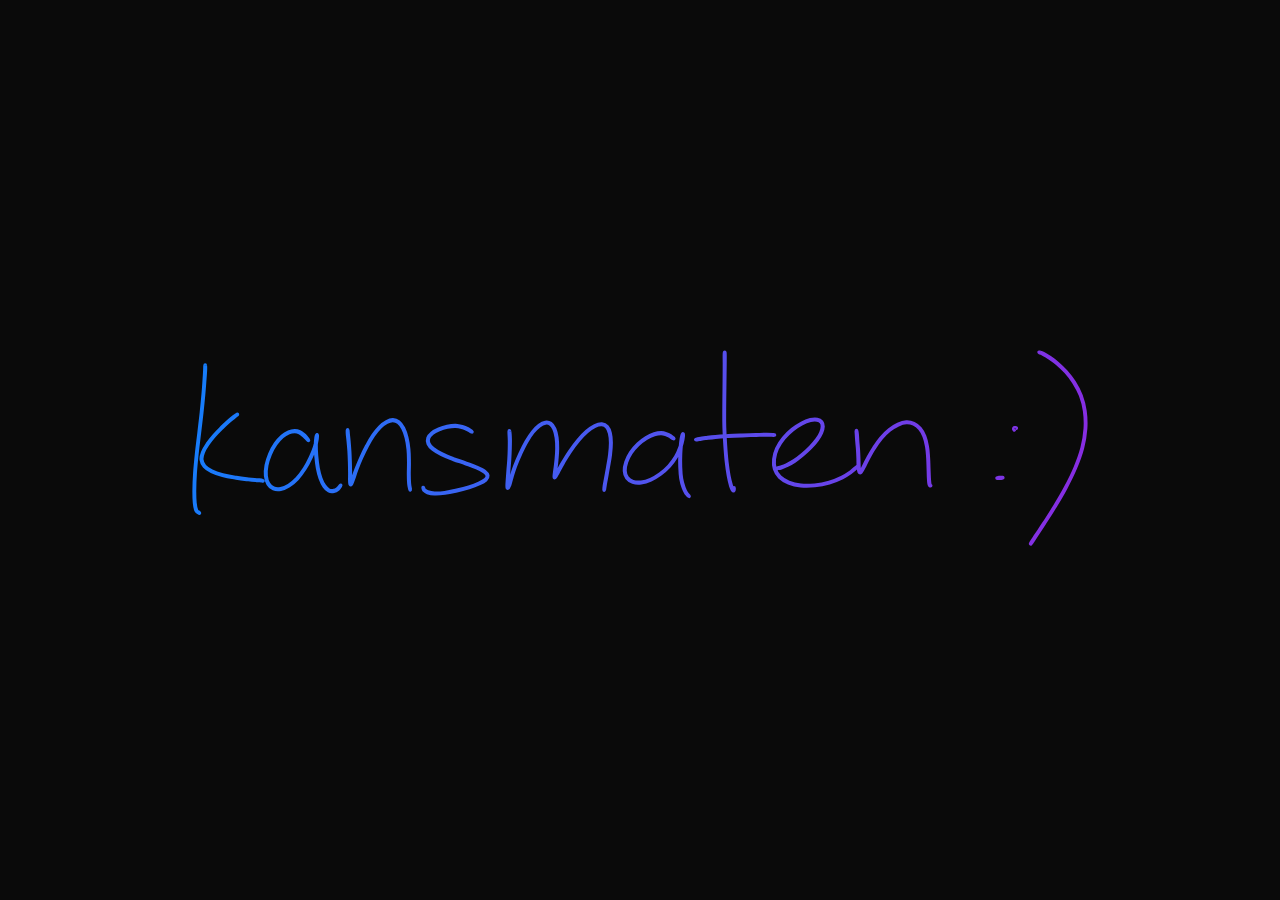
<file: index.html>
<!DOCTYPE html>
<html lang="en">
  <head>
    <meta charset="UTF-8" />
    <meta name="viewport" content="width=device-width, initial-scale=1.0" />
    <meta name="description" content="Kansmaten" />
    <title>Kansmaten</title>
    <link rel="stylesheet" href="styles.css" />
  </head>
  <body>
    <main>
      <svg
        xmlns="http://www.w3.org/2000/svg"
        id="canvas"
        viewBox="290.433 296.573 1215.258 265.838"
        width="70%"
        height="50%"
      >
        <defs>
          <linearGradient
            id="purpleGradient"
            x1="290.433"
            y1="296.573"
            x2="1505.691"
            y2="562.411"
            gradientUnits="userSpaceOnUse"
          >
            <stop offset="0%" style="stop-color: #147efb; stop-opacity: 1" />
            <stop offset="100%" style="stop-color: #8a2be2; stop-opacity: 1" />
          </linearGradient>
        </defs>
        <path
          d="M 308.18,317.91 C 308.08 319.14, 308.18 320.25, 307.98 324.09 C 307.79 327.94, 307.64 330.64, 307.19 337.14 C 306.74 343.65, 306.51 347.80, 305.74 356.61 C 304.97 365.42, 304.46 370.80, 303.34 381.21 C 302.23 391.62, 301.48 397.49, 300.18 408.64 C 298.87 419.79, 297.98 425.96, 296.82 436.95 C 295.67 447.94, 295.07 453.62, 294.40 463.57 C 293.72 473.52, 293.55 478.62, 293.46 486.69 C 293.38 494.76, 293.46 498.43, 293.99 503.94 C 294.51 509.44, 294.92 511.53, 296.09 514.20 C 297.26 516.88, 299.06 516.71, 299.83 517.30 C 300.60 517.90, 300.62 517.82, 299.94 517.17 C 299.27 516.52, 297.57 516.70, 296.45 514.05 C 295.32 511.40, 294.86 509.38, 294.32 503.90 C 293.77 498.43, 293.66 494.76, 293.72 486.69 C 293.78 478.63, 293.95 473.53, 294.62 463.59 C 295.28 453.64, 295.88 447.96, 297.03 436.97 C 298.19 425.99, 299.08 419.81, 300.39 408.66 C 301.70 397.52, 302.45 391.64, 303.58 381.24 C 304.71 370.83, 305.23 365.45, 306.03 356.64 C 306.83 347.82, 307.09 343.67, 307.58 337.17 C 308.07 330.67, 308.29 327.97, 308.47 324.12 C 308.64 320.27, 308.52 319.15, 308.46 317.91 C 308.40 316.67, 308.27 316.67, 308.18 317.91"
          style="stroke: url(#purpleGradient); fill: none; stroke-width: 5"
        />
        <path
          d="M 351.22,384.25 C 350.38 384.73, 349.36 385.25, 347.20 386.93 C 345.03 388.61, 343.64 389.71, 340.39 392.63 C 337.14 395.55, 334.91 397.57, 330.95 401.54 C 326.99 405.50, 324.49 407.90, 320.57 412.45 C 316.64 417.00, 314.43 419.68, 311.32 424.27 C 308.21 428.87, 306.65 431.16, 305.01 435.41 C 303.37 439.66, 302.69 441.73, 303.12 445.52 C 303.56 449.31, 304.42 451.21, 307.20 454.37 C 309.97 457.53, 312.05 458.87, 316.99 461.30 C 321.93 463.73, 325.22 464.77, 331.90 466.52 C 338.57 468.28, 343.35 468.92, 350.36 470.06 C 357.36 471.21, 361.36 471.61, 366.92 472.26 C 372.47 472.91, 374.60 473.05, 378.13 473.34 C 381.66 473.62, 382.92 473.50, 384.55 473.67 C 386.18 473.83, 385.93 474.09, 386.28 474.17 C 386.63 474.24, 386.65 474.23, 386.32 474.06 C 385.98 473.89, 386.22 473.56, 384.59 473.32 C 382.96 473.08, 381.70 473.14, 378.17 472.85 C 374.64 472.56, 372.51 472.50, 366.96 471.87 C 361.41 471.24, 357.41 470.85, 350.42 469.70 C 343.42 468.56, 338.64 467.92, 331.99 466.16 C 325.34 464.41, 322.06 463.35, 317.17 460.93 C 312.28 458.51, 310.25 457.17, 307.53 454.07 C 304.82 450.98, 304.00 449.17, 303.58 445.47 C 303.15 441.76, 303.80 439.75, 305.42 435.56 C 307.03 431.37, 308.57 429.07, 311.66 424.50 C 314.76 419.94, 316.96 417.25, 320.89 412.73 C 324.81 408.20, 327.31 405.81, 331.29 401.88 C 335.26 397.94, 337.51 395.95, 340.78 393.07 C 344.04 390.18, 345.49 389.17, 347.62 387.46 C 349.74 385.74, 350.67 385.13, 351.39 384.49 C 352.11 383.85, 352.05 383.76, 351.22 384.25"
          style="stroke: url(#purpleGradient); fill: none; stroke-width: 5"
        />
        <path
          d="M 448.11,418.54 C 447.68 417.89, 446.97 416.92, 445.73 415.52 C 444.48 414.13, 443.73 413.11, 441.88 411.56 C 440.02 410.01, 438.87 408.81, 436.45 407.77 C 434.02 406.74, 432.73 406.33, 429.75 406.39 C 426.77 406.45, 424.98 406.60, 421.54 408.06 C 418.10 409.53, 416.12 410.56, 412.53 413.72 C 408.94 416.89, 406.91 419.08, 403.60 423.89 C 400.30 428.71, 398.49 431.94, 396.02 437.80 C 393.55 443.65, 392.38 447.26, 391.26 453.17 C 390.14 459.07, 389.93 462.29, 390.43 467.31 C 390.93 472.33, 391.67 474.81, 393.76 478.27 C 395.85 481.73, 397.48 483.20, 400.87 484.61 C 404.27 486.02, 406.52 486.13, 410.72 485.34 C 414.92 484.54, 417.35 483.49, 421.86 480.64 C 426.36 477.80, 428.90 475.74, 433.23 471.10 C 437.55 466.45, 439.82 463.21, 443.50 457.43 C 447.19 451.66, 448.88 448.11, 451.66 442.23 C 454.44 436.34, 455.73 433.16, 457.40 428.02 C 459.07 422.89, 459.45 419.79, 459.99 416.55 C 460.52 413.30, 460.28 412.08, 460.07 411.80 C 459.85 411.51, 459.32 412.39, 458.91 415.10 C 458.51 417.82, 458.06 420.34, 458.03 425.37 C 458.00 430.41, 458.18 434.02, 458.75 440.27 C 459.32 446.53, 459.73 450.57, 460.89 456.66 C 462.04 462.75, 462.78 465.80, 464.53 470.71 C 466.28 475.61, 467.34 477.87, 469.63 481.20 C 471.92 484.52, 473.33 485.99, 475.97 487.35 C 478.61 488.71, 480.32 488.45, 482.84 487.99 C 485.37 487.52, 486.80 486.47, 488.58 485.03 C 490.37 483.60, 491.17 481.69, 491.75 480.81 C 492.34 479.92, 492.21 479.85, 491.49 480.60 C 490.78 481.34, 489.94 483.17, 488.18 484.52 C 486.43 485.88, 485.12 486.91, 482.73 487.37 C 480.34 487.84, 478.77 488.13, 476.23 486.85 C 473.69 485.56, 472.28 484.18, 470.02 480.93 C 467.75 477.67, 466.66 475.44, 464.91 470.57 C 463.17 465.70, 462.42 462.65, 461.28 456.58 C 460.14 450.52, 459.75 446.47, 459.21 440.23 C 458.67 433.99, 458.52 430.39, 458.58 425.38 C 458.63 420.37, 459.21 417.89, 459.50 415.18 C 459.78 412.47, 460.01 411.56, 460.01 411.82 C 460.01 412.07, 460.08 413.24, 459.48 416.46 C 458.88 419.67, 458.64 422.77, 457.01 427.90 C 455.38 433.02, 454.10 436.21, 451.33 442.07 C 448.57 447.94, 446.88 451.49, 443.20 457.24 C 439.53 462.99, 437.26 466.23, 432.95 470.83 C 428.63 475.44, 426.09 477.47, 421.63 480.28 C 417.16 483.09, 414.75 484.09, 410.63 484.87 C 406.52 485.65, 404.35 485.53, 401.06 484.17 C 397.76 482.80, 396.18 481.42, 394.14 478.04 C 392.10 474.66, 391.34 472.23, 390.84 467.27 C 390.34 462.31, 390.53 459.10, 391.64 453.24 C 392.74 447.37, 393.91 443.77, 396.37 437.95 C 398.84 432.13, 400.66 428.90, 403.95 424.13 C 407.25 419.36, 409.29 417.20, 412.85 414.10 C 416.42 410.99, 418.39 410.01, 421.77 408.61 C 425.15 407.21, 426.89 407.13, 429.76 407.11 C 432.63 407.09, 433.81 407.49, 436.12 408.52 C 438.43 409.54, 439.50 410.74, 441.32 412.24 C 443.13 413.74, 443.89 414.72, 445.19 416.02 C 446.50 417.33, 447.27 418.26, 447.85 418.77 C 448.43 419.27, 448.53 419.19, 448.11 418.54"
          style="stroke: url(#purpleGradient); fill: none; stroke-width: 5"
        />
        <path
          d="M 501.35,405.79 C 501.32 406.88, 501.27 408.19, 501.52 411.18 C 501.76 414.18, 502.14 416.23, 502.57 420.77 C 503.00 425.31, 503.32 428.33, 503.67 433.86 C 504.02 439.39, 504.13 442.74, 504.33 448.41 C 504.52 454.08, 504.57 457.32, 504.62 462.21 C 504.67 467.10, 504.51 469.58, 504.58 472.84 C 504.65 476.09, 504.56 477.45, 504.98 478.50 C 505.40 479.55, 505.80 479.57, 506.69 478.09 C 507.57 476.61, 508.00 475.04, 509.40 471.11 C 510.80 467.18, 511.56 464.13, 513.70 458.45 C 515.84 452.78, 517.28 449.06, 520.11 442.75 C 522.94 436.44, 524.59 432.96, 527.84 426.91 C 531.08 420.87, 532.79 417.66, 536.32 412.51 C 539.86 407.37, 541.84 404.82, 545.50 401.18 C 549.16 397.55, 551.14 396.19, 554.61 394.35 C 558.08 392.51, 559.72 391.93, 562.86 391.98 C 566.01 392.04, 567.57 392.44, 570.33 394.62 C 573.09 396.80, 574.51 398.72, 576.67 402.88 C 578.83 407.04, 579.71 409.73, 581.15 415.44 C 582.58 421.14, 583.16 424.71, 583.84 431.40 C 584.51 438.10, 584.43 442.18, 584.52 448.91 C 584.61 455.64, 584.24 459.30, 584.28 465.04 C 584.32 470.79, 584.37 473.60, 584.73 477.64 C 585.09 481.69, 585.77 483.75, 586.09 485.27 C 586.41 486.79, 586.52 486.76, 586.33 485.23 C 586.14 483.70, 585.46 481.65, 585.13 477.61 C 584.80 473.57, 584.72 470.78, 584.67 465.04 C 584.62 459.30, 584.97 455.64, 584.88 448.90 C 584.79 442.17, 584.87 438.08, 584.21 431.37 C 583.54 424.65, 582.97 421.08, 581.55 415.34 C 580.12 409.60, 579.27 406.89, 577.09 402.66 C 574.91 398.44, 573.50 396.45, 570.65 394.21 C 567.81 391.98, 566.12 391.53, 562.87 391.47 C 559.62 391.42, 557.93 392.06, 554.40 393.94 C 550.87 395.83, 548.90 397.23, 545.23 400.91 C 541.55 404.58, 539.57 407.15, 536.03 412.32 C 532.50 417.49, 530.79 420.69, 527.53 426.75 C 524.28 432.81, 522.62 436.29, 519.77 442.59 C 516.91 448.90, 515.45 452.62, 513.26 458.28 C 511.07 463.95, 510.22 466.99, 508.83 470.91 C 507.44 474.83, 507.03 476.39, 506.31 477.89 C 505.59 479.39, 505.47 479.43, 505.24 478.42 C 505.01 477.40, 505.20 476.07, 505.17 472.83 C 505.14 469.59, 505.17 467.09, 505.09 462.20 C 505.01 457.32, 504.95 454.07, 504.76 448.39 C 504.57 442.72, 504.47 439.37, 504.14 433.83 C 503.82 428.30, 503.53 425.26, 503.13 420.72 C 502.73 416.18, 502.45 414.12, 502.16 411.13 C 501.87 408.14, 501.82 406.84, 501.66 405.77 C 501.50 404.71, 501.38 404.71, 501.35 405.79"
          style="stroke: url(#purpleGradient); fill: none; stroke-width: 5"
        />
        <path
          d="M 669.59,407.09 C 668.80 406.46, 667.75 405.39, 665.46 404.20 C 663.18 403.02, 661.66 402.18, 658.16 401.17 C 654.67 400.16, 652.30 399.31, 647.99 399.16 C 643.67 399.02, 641.13 399.46, 636.58 400.43 C 632.04 401.40, 629.40 402.24, 625.26 404.00 C 621.12 405.77, 618.81 406.84, 615.87 409.24 C 612.94 411.64, 611.59 413.14, 610.60 416.01 C 609.61 418.88, 609.63 420.61, 610.93 423.58 C 612.23 426.56, 613.51 428.02, 617.11 430.90 C 620.70 433.79, 623.40 435.26, 628.91 438.01 C 634.41 440.75, 638.15 442.16, 644.64 444.64 C 651.13 447.12, 655.02 448.13, 661.37 450.41 C 667.71 452.70, 671.26 453.82, 676.38 456.07 C 681.50 458.32, 684.03 459.48, 686.97 461.66 C 689.92 463.84, 690.81 464.84, 691.10 466.97 C 691.40 469.11, 690.74 470.23, 688.45 472.33 C 686.15 474.42, 684.13 475.40, 679.63 477.45 C 675.12 479.50, 671.94 480.70, 665.92 482.59 C 659.91 484.48, 656.09 485.40, 649.56 486.91 C 643.02 488.42, 639.30 489.33, 633.25 490.14 C 627.20 490.94, 623.96 491.13, 619.31 490.93 C 614.66 490.74, 612.79 490.09, 610.01 489.17 C 607.23 488.25, 606.59 487.47, 605.43 486.34 C 604.28 485.20, 604.51 484.05, 604.24 483.50 C 603.96 482.94, 603.87 482.95, 604.05 483.57 C 604.23 484.19, 603.99 485.39, 605.15 486.61 C 606.31 487.84, 607.01 488.75, 609.83 489.70 C 612.66 490.65, 614.60 491.20, 619.29 491.37 C 623.99 491.53, 627.23 491.33, 633.30 490.51 C 639.37 489.69, 643.09 488.78, 649.64 487.27 C 656.19 485.77, 660.01 484.87, 666.05 482.99 C 672.08 481.11, 675.28 479.95, 679.83 477.90 C 684.38 475.85, 686.48 474.92, 688.81 472.73 C 691.15 470.53, 691.83 469.20, 691.52 466.91 C 691.20 464.63, 690.25 463.53, 687.25 461.29 C 684.25 459.05, 681.69 457.95, 676.53 455.71 C 671.38 453.47, 667.84 452.36, 661.49 450.08 C 655.13 447.79, 651.25 446.78, 644.77 444.30 C 638.29 441.81, 634.56 440.39, 629.09 437.63 C 623.62 434.88, 620.94 433.38, 617.41 430.53 C 613.88 427.67, 612.69 426.23, 611.43 423.37 C 610.17 420.50, 610.17 418.94, 611.13 416.20 C 612.09 413.46, 613.35 412.01, 616.22 409.66 C 619.08 407.32, 621.37 406.22, 625.46 404.48 C 629.56 402.73, 632.19 401.89, 636.69 400.94 C 641.19 400.00, 643.71 399.57, 647.96 399.75 C 652.22 399.92, 654.54 400.81, 657.97 401.83 C 661.41 402.84, 662.86 403.73, 665.15 404.83 C 667.44 405.94, 668.52 406.91, 669.41 407.36 C 670.30 407.82, 670.38 407.72, 669.59 407.09"
          style="stroke: url(#purpleGradient); fill: none; stroke-width: 5"
        />
        <path
          d="M 720.79,406.82 C 720.74 407.63, 720.77 408.45, 720.85 410.86 C 720.93 413.26, 721.15 414.92, 721.21 418.84 C 721.27 422.75, 721.27 425.30, 721.15 430.43 C 721.03 435.56, 720.94 438.71, 720.59 444.48 C 720.24 450.25, 719.84 453.73, 719.42 459.27 C 719.00 464.82, 718.76 467.90, 718.47 472.21 C 718.19 476.52, 717.95 478.50, 718.00 480.84 C 718.05 483.17, 718.13 484.08, 718.74 483.89 C 719.34 483.70, 719.95 482.88, 721.02 479.90 C 722.09 476.92, 722.50 474.18, 724.08 468.99 C 725.66 463.80, 726.53 460.31, 728.91 453.94 C 731.30 447.57, 732.95 443.72, 735.98 437.14 C 739.02 430.56, 740.73 426.85, 744.09 421.03 C 747.45 415.22, 749.26 412.43, 752.77 408.08 C 756.27 403.73, 758.21 401.83, 761.61 399.29 C 765.01 396.76, 766.77 395.91, 769.77 395.42 C 772.76 394.94, 774.21 395.22, 776.58 396.87 C 778.95 398.53, 780.00 399.99, 781.63 403.72 C 783.26 407.44, 783.94 410.14, 784.72 415.49 C 785.50 420.83, 785.57 424.30, 785.54 430.43 C 785.50 436.55, 785.08 440.23, 784.54 446.10 C 784.01 451.97, 783.39 455.40, 782.86 459.78 C 782.34 464.16, 781.89 466.15, 781.91 467.99 C 781.93 469.82, 782.00 470.08, 782.98 468.96 C 783.97 467.84, 784.68 466.21, 786.82 462.38 C 788.95 458.55, 790.39 455.39, 793.66 449.80 C 796.92 444.20, 798.98 440.49, 803.12 434.39 C 807.26 428.30, 809.78 424.76, 814.35 419.34 C 818.93 413.92, 821.46 411.21, 825.98 407.30 C 830.50 403.38, 832.89 401.72, 836.96 399.78 C 841.03 397.83, 843.12 397.34, 846.35 397.57 C 849.57 397.80, 850.96 398.55, 853.09 400.93 C 855.22 403.30, 855.93 405.18, 856.99 409.43 C 858.04 413.69, 858.30 416.46, 858.36 422.21 C 858.42 427.95, 858.05 431.53, 857.28 438.15 C 856.52 444.77, 855.63 448.80, 854.52 455.29 C 853.41 461.78, 852.66 465.51, 851.74 470.60 C 850.81 475.68, 850.36 477.69, 849.91 480.72 C 849.45 483.76, 849.50 484.75, 849.45 485.76 C 849.40 486.77, 849.46 486.78, 849.64 485.78 C 849.82 484.79, 849.85 483.82, 850.35 480.80 C 850.85 477.77, 851.24 475.76, 852.15 470.67 C 853.06 465.58, 853.79 461.85, 854.89 455.35 C 856.00 448.85, 856.88 444.82, 857.66 438.19 C 858.44 431.56, 858.82 427.98, 858.78 422.20 C 858.74 416.43, 858.52 413.64, 857.46 409.32 C 856.39 404.99, 855.68 403.03, 853.47 400.59 C 851.25 398.14, 849.72 397.33, 846.38 397.09 C 843.05 396.86, 840.91 397.42, 836.78 399.41 C 832.66 401.40, 830.29 403.09, 825.75 407.03 C 821.22 410.97, 818.68 413.69, 814.10 419.13 C 809.51 424.56, 806.99 428.10, 802.83 434.19 C 798.66 440.28, 796.56 443.99, 793.27 449.57 C 789.97 455.15, 788.44 458.27, 786.34 462.11 C 784.23 465.95, 783.55 467.59, 782.74 468.77 C 781.93 469.94, 782.16 469.78, 782.29 468.00 C 782.41 466.21, 782.83 464.21, 783.36 459.84 C 783.90 455.47, 784.44 452.02, 784.96 446.13 C 785.48 440.25, 785.91 436.57, 785.95 430.43 C 785.99 424.29, 785.94 420.80, 785.17 415.42 C 784.40 410.04, 783.76 407.31, 782.11 403.51 C 780.45 399.71, 779.38 398.14, 776.89 396.43 C 774.41 394.71, 772.79 394.41, 769.69 394.92 C 766.58 395.42, 764.79 396.36, 761.35 398.95 C 757.91 401.53, 755.99 403.47, 752.48 407.85 C 748.97 412.24, 747.16 415.04, 743.80 420.87 C 740.43 426.69, 738.72 430.41, 735.67 436.99 C 732.62 443.58, 730.96 447.43, 728.54 453.80 C 726.13 460.16, 725.21 463.66, 723.59 468.84 C 721.97 474.02, 721.41 476.71, 720.43 479.69 C 719.45 482.68, 719.07 483.54, 718.69 483.77 C 718.30 484.00, 718.45 483.14, 718.51 480.84 C 718.57 478.53, 718.71 476.55, 718.98 472.24 C 719.25 467.93, 719.44 464.85, 719.85 459.31 C 720.27 453.76, 720.67 450.28, 721.03 444.51 C 721.39 438.73, 721.50 435.58, 721.67 430.45 C 721.83 425.31, 721.89 422.75, 721.86 418.83 C 721.83 414.90, 721.68 413.23, 721.52 410.82 C 721.37 408.42, 721.23 407.60, 721.08 406.80 C 720.93 406.00, 720.83 406.00, 720.79 406.82"
          style="stroke: url(#purpleGradient); fill: none; stroke-width: 5"
        />
        <path
          d="M 943.38,416.25 C 942.76 415.68, 941.82 414.76, 940.07 413.66 C 938.32 412.56, 937.27 411.69, 934.62 410.75 C 931.97 409.81, 930.28 408.97, 926.82 408.95 C 923.37 408.93, 921.41 409.28, 917.34 410.66 C 913.27 412.04, 910.88 413.11, 906.48 415.84 C 902.08 418.58, 899.51 420.35, 895.33 424.33 C 891.15 428.32, 888.82 430.91, 885.58 435.76 C 882.35 440.61, 880.87 443.60, 879.18 448.57 C 877.49 453.54, 876.92 456.29, 877.13 460.59 C 877.35 464.88, 878.04 467.04, 880.27 470.03 C 882.50 473.03, 884.41 474.29, 888.28 475.57 C 892.15 476.85, 894.73 477.03, 899.60 476.45 C 904.47 475.88, 907.43 475.00, 912.64 472.70 C 917.85 470.40, 920.68 468.61, 925.66 464.94 C 930.65 461.27, 933.29 459.02, 937.57 454.35 C 941.85 449.68, 943.95 446.81, 947.06 441.59 C 950.17 436.38, 951.31 433.22, 953.12 428.27 C 954.93 423.31, 955.42 420.28, 956.12 416.81 C 956.81 413.33, 956.76 411.75, 956.58 410.89 C 956.41 410.03, 955.83 410.29, 955.24 412.50 C 954.64 414.70, 954.17 416.94, 953.62 421.90 C 953.07 426.86, 952.72 430.69, 952.49 437.29 C 952.26 443.89, 952.20 448.12, 952.46 454.89 C 952.71 461.65, 952.83 465.35, 953.76 471.12 C 954.70 476.88, 955.70 479.67, 957.14 483.72 C 958.57 487.77, 959.55 489.20, 960.95 491.37 C 962.34 493.53, 963.45 493.93, 964.11 494.53 C 964.78 495.14, 964.81 495.08, 964.26 494.40 C 963.70 493.71, 962.68 493.28, 961.34 491.11 C 960.01 488.95, 959.00 487.58, 957.56 483.57 C 956.12 479.56, 955.09 476.79, 954.14 471.06 C 953.20 465.32, 953.08 461.62, 952.83 454.87 C 952.59 448.12, 952.67 443.89, 952.93 437.31 C 953.20 430.72, 953.59 426.90, 954.15 421.96 C 954.71 417.02, 955.27 414.82, 955.72 412.61 C 956.17 410.40, 956.42 410.09, 956.40 410.91 C 956.37 411.73, 956.32 413.25, 955.59 416.70 C 954.85 420.14, 954.49 423.18, 952.72 428.12 C 950.95 433.06, 949.82 436.21, 946.74 441.40 C 943.66 446.60, 941.57 449.45, 937.31 454.10 C 933.05 458.75, 930.41 460.99, 925.44 464.64 C 920.47 468.28, 917.65 470.05, 912.47 472.32 C 907.30 474.59, 904.36 475.44, 899.55 476.00 C 894.74 476.56, 892.21 476.36, 888.43 475.11 C 884.65 473.86, 882.82 472.66, 880.65 469.75 C 878.48 466.84, 877.79 464.77, 877.58 460.56 C 877.36 456.36, 877.90 453.62, 879.57 448.70 C 881.24 443.79, 882.71 440.80, 885.92 435.98 C 889.13 431.17, 891.46 428.59, 895.62 424.64 C 899.78 420.69, 902.35 418.93, 906.72 416.24 C 911.10 413.55, 913.49 412.50, 917.51 411.18 C 921.53 409.86, 923.45 409.56, 926.81 409.63 C 930.18 409.70, 931.76 410.62, 934.33 411.54 C 936.91 412.47, 937.94 413.27, 939.71 414.27 C 941.48 415.27, 942.45 416.13, 943.19 416.52 C 943.92 416.92, 944.01 416.82, 943.38 416.25"
          style="stroke: url(#purpleGradient); fill: none; stroke-width: 5"
        />
        <path
          d="M 1012.81,300.29 C 1012.72 301.22, 1012.64 302.07, 1012.62 304.94 C 1012.60 307.81, 1012.70 309.42, 1012.70 314.65 C 1012.70 319.87, 1012.67 323.53, 1012.62 331.05 C 1012.56 338.58, 1012.50 343.25, 1012.42 352.28 C 1012.34 361.30, 1012.22 366.38, 1012.20 376.17 C 1012.18 385.96, 1012.05 391.30, 1012.32 401.24 C 1012.60 411.18, 1012.95 416.46, 1013.58 425.88 C 1014.21 435.29, 1014.54 440.05, 1015.45 448.31 C 1016.37 456.56, 1016.96 460.62, 1018.14 467.16 C 1019.32 473.70, 1020.18 477.07, 1021.34 481.01 C 1022.51 484.94, 1023.17 485.67, 1023.97 486.82 C 1024.77 487.98, 1025.00 487.33, 1025.33 486.78 C 1025.65 486.22, 1025.60 484.59, 1025.59 484.03 C 1025.58 483.48, 1025.37 483.48, 1025.28 484.01 C 1025.19 484.54, 1025.36 486.16, 1025.15 486.69 C 1024.94 487.22, 1024.91 487.82, 1024.23 486.66 C 1023.55 485.50, 1022.91 484.79, 1021.75 480.88 C 1020.60 476.97, 1019.66 473.63, 1018.45 467.11 C 1017.24 460.58, 1016.64 456.53, 1015.71 448.28 C 1014.78 440.03, 1014.45 435.27, 1013.82 425.86 C 1013.18 416.45, 1012.83 411.17, 1012.56 401.23 C 1012.28 391.29, 1012.42 385.96, 1012.45 376.17 C 1012.48 366.38, 1012.60 361.30, 1012.70 352.28 C 1012.81 343.26, 1012.88 338.58, 1012.98 331.06 C 1013.07 323.53, 1013.13 319.87, 1013.18 314.65 C 1013.23 309.43, 1013.25 307.81, 1013.23 304.94 C 1013.22 302.07, 1013.18 301.22, 1013.10 300.29 C 1013.02 299.36, 1012.91 299.35, 1012.81 300.29"
          style="stroke: url(#purpleGradient); fill: none; stroke-width: 5"
        />
        <path
          d="M 974.47,418.27 C 975.31 418.20, 976.11 418.04, 978.63 417.65 C 981.16 417.26, 982.72 416.93, 987.08 416.32 C 991.43 415.72, 994.29 415.20, 1000.41 414.63 C 1006.52 414.05, 1010.43 413.85, 1017.64 413.45 C 1024.85 413.05, 1028.92 412.90, 1036.46 412.61 C 1044.00 412.32, 1048.63 412.20, 1055.35 412.00 C 1062.07 411.80, 1065.33 411.63, 1070.08 411.63 C 1074.83 411.63, 1077.30 411.97, 1079.10 412.00 C 1080.91 412.02, 1080.92 411.89, 1079.11 411.75 C 1077.31 411.61, 1074.84 411.30, 1070.08 411.28 C 1065.33 411.26, 1062.07 411.46, 1055.34 411.66 C 1048.61 411.86, 1043.99 412.00, 1036.44 412.29 C 1028.90 412.58, 1024.84 412.72, 1017.62 413.10 C 1010.41 413.48, 1006.49 413.66, 1000.37 414.20 C 994.24 414.73, 991.37 415.20, 987.00 415.76 C 982.63 416.32, 981.05 416.56, 978.53 417.01 C 976.01 417.46, 975.23 417.74, 974.41 417.99 C 973.60 418.24, 973.62 418.34, 974.47 418.27"
          style="stroke: url(#purpleGradient); fill: none; stroke-width: 5"
        />
        <path
          d="M 1085.30,457.01 C 1086.17 456.92, 1087.26 457.05, 1089.61 456.28 C 1091.97 455.52, 1093.51 454.97, 1097.07 453.18 C 1100.63 451.40, 1103.12 450.22, 1107.41 447.34 C 1111.69 444.47, 1114.11 442.52, 1118.51 438.80 C 1122.91 435.08, 1125.44 432.81, 1129.41 428.74 C 1133.38 424.68, 1135.43 422.46, 1138.34 418.47 C 1141.26 414.49, 1142.44 412.43, 1144.01 408.81 C 1145.58 405.19, 1146.13 403.30, 1146.18 400.36 C 1146.24 397.42, 1145.85 395.99, 1144.30 394.09 C 1142.74 392.20, 1141.44 391.41, 1138.41 390.87 C 1135.39 390.33, 1133.37 390.36, 1129.17 391.39 C 1124.96 392.41, 1122.31 393.38, 1117.41 395.98 C 1112.50 398.59, 1109.58 400.40, 1104.64 404.42 C 1099.70 408.44, 1096.87 410.95, 1092.69 416.08 C 1088.51 421.22, 1086.35 424.40, 1083.75 430.11 C 1081.16 435.81, 1080.32 439.03, 1079.71 444.61 C 1079.11 450.18, 1079.17 453.10, 1080.72 457.97 C 1082.28 462.85, 1083.69 465.26, 1087.49 468.97 C 1091.28 472.68, 1093.98 474.22, 1099.70 476.53 C 1105.42 478.85, 1109.01 479.78, 1116.10 480.55 C 1123.19 481.31, 1127.43 481.16, 1135.14 480.36 C 1142.85 479.56, 1147.22 478.70, 1154.65 476.53 C 1162.09 474.37, 1166.32 472.49, 1172.33 469.55 C 1178.34 466.61, 1180.78 464.60, 1184.71 461.83 C 1188.64 459.05, 1190.56 456.94, 1191.98 455.67 C 1193.40 454.39, 1193.31 454.29, 1191.82 455.47 C 1190.32 456.65, 1188.44 458.79, 1184.52 461.55 C 1180.59 464.30, 1178.17 466.31, 1172.18 469.25 C 1166.20 472.19, 1161.98 474.08, 1154.57 476.24 C 1147.16 478.40, 1142.80 479.26, 1135.11 480.06 C 1127.43 480.85, 1123.19 480.99, 1116.14 480.22 C 1109.08 479.45, 1105.51 478.51, 1099.84 476.20 C 1094.16 473.90, 1091.50 472.37, 1087.75 468.70 C 1084.00 465.03, 1082.62 462.67, 1081.08 457.86 C 1079.55 453.05, 1079.48 450.17, 1080.07 444.65 C 1080.67 439.13, 1081.49 435.92, 1084.07 430.26 C 1086.65 424.59, 1088.80 421.41, 1092.97 416.31 C 1097.13 411.20, 1099.95 408.71, 1104.88 404.72 C 1109.81 400.74, 1112.74 398.94, 1117.62 396.38 C 1122.50 393.82, 1125.15 392.89, 1129.29 391.91 C 1133.43 390.94, 1135.39 390.98, 1138.30 391.49 C 1141.22 392.00, 1142.41 392.67, 1143.87 394.44 C 1145.33 396.21, 1145.66 397.51, 1145.60 400.35 C 1145.53 403.18, 1145.07 405.04, 1143.55 408.61 C 1142.03 412.19, 1140.88 414.25, 1137.99 418.22 C 1135.11 422.18, 1133.07 424.40, 1129.11 428.45 C 1125.16 432.50, 1122.63 434.78, 1118.23 438.47 C 1113.83 442.16, 1111.41 444.09, 1107.12 446.92 C 1102.83 449.75, 1100.33 450.87, 1096.78 452.61 C 1093.24 454.36, 1091.71 454.83, 1089.40 455.65 C 1087.09 456.47, 1086.06 456.44, 1085.24 456.71 C 1084.42 456.98, 1084.42 457.09, 1085.30 457.01"
          style="stroke: url(#purpleGradient); fill: none; stroke-width: 5"
        />
        <path
          d="M 1191.53,406.61 C 1191.53 407.67, 1191.67 409.10, 1191.86 411.87 C 1192.05 414.65, 1192.15 416.48, 1192.47 420.49 C 1192.79 424.49, 1193.15 427.21, 1193.47 431.89 C 1193.78 436.57, 1193.87 439.30, 1194.04 443.87 C 1194.21 448.43, 1194.05 451.18, 1194.32 454.72 C 1194.58 458.26, 1194.67 460.08, 1195.35 461.56 C 1196.02 463.04, 1196.49 463.24, 1197.70 462.11 C 1198.91 460.99, 1199.52 459.48, 1201.40 455.95 C 1203.28 452.43, 1204.35 449.62, 1207.12 444.48 C 1209.89 439.33, 1211.63 435.86, 1215.24 430.23 C 1218.84 424.59, 1220.91 421.29, 1225.14 416.30 C 1229.37 411.31, 1231.78 408.93, 1236.39 405.27 C 1241.00 401.60, 1243.61 400.05, 1248.18 397.98 C 1252.75 395.91, 1255.03 395.15, 1259.24 394.92 C 1263.46 394.70, 1265.59 395.18, 1269.25 396.85 C 1272.90 398.52, 1274.66 399.90, 1277.52 403.28 C 1280.37 406.65, 1281.59 408.86, 1283.52 413.71 C 1285.44 418.56, 1286.13 421.75, 1287.16 427.54 C 1288.18 433.33, 1288.22 436.68, 1288.64 442.65 C 1289.05 448.62, 1289.03 452.05, 1289.22 457.39 C 1289.41 462.74, 1289.41 465.51, 1289.59 469.39 C 1289.78 473.27, 1289.83 474.62, 1290.14 476.78 C 1290.45 478.93, 1290.74 479.44, 1291.14 480.18 C 1291.53 480.92, 1291.92 480.44, 1292.12 480.49 C 1292.32 480.53, 1292.30 480.48, 1292.15 480.40 C 1292.00 480.32, 1291.67 480.81, 1291.38 480.07 C 1291.08 479.33, 1290.93 478.85, 1290.68 476.71 C 1290.42 474.57, 1290.31 473.23, 1290.10 469.36 C 1289.90 465.50, 1289.86 462.73, 1289.64 457.38 C 1289.43 452.03, 1289.45 448.61, 1289.03 442.62 C 1288.61 436.64, 1288.58 433.28, 1287.56 427.47 C 1286.53 421.65, 1285.86 418.45, 1283.92 413.55 C 1281.98 408.65, 1280.76 406.40, 1277.87 402.98 C 1274.97 399.55, 1273.17 398.12, 1269.44 396.43 C 1265.71 394.73, 1263.50 394.25, 1259.22 394.49 C 1254.93 394.73, 1252.63 395.52, 1248.02 397.62 C 1243.40 399.72, 1240.80 401.29, 1236.17 404.98 C 1231.53 408.67, 1229.12 411.06, 1224.86 416.07 C 1220.61 421.07, 1218.54 424.38, 1214.91 430.02 C 1211.27 435.65, 1209.50 439.11, 1206.69 444.25 C 1203.89 449.38, 1202.72 452.16, 1200.87 455.67 C 1199.02 459.19, 1198.46 460.69, 1197.43 461.84 C 1196.39 462.99, 1196.21 462.84, 1195.71 461.41 C 1195.21 459.98, 1195.17 458.19, 1194.94 454.68 C 1194.72 451.17, 1194.76 448.41, 1194.58 443.85 C 1194.40 439.28, 1194.32 436.54, 1194.03 431.85 C 1193.73 427.17, 1193.40 424.44, 1193.10 420.44 C 1192.81 416.43, 1192.81 414.59, 1192.56 411.82 C 1192.31 409.05, 1192.06 407.62, 1191.85 406.58 C 1191.64 405.54, 1191.53 405.55, 1191.53 406.61"
          style="stroke: url(#purpleGradient); fill: none; stroke-width: 5"
        />
        <path
          d="M 1405.98,404.58 C 1406.03 404.38, 1405.87 404.05, 1405.86 403.75 C 1405.85 403.44, 1405.83 403.25, 1405.92 403.06 C 1406.01 402.87, 1406.03 402.83, 1406.32 402.80 C 1406.61 402.76, 1406.99 402.92, 1407.37 402.88 C 1407.76 402.85, 1408.06 402.76, 1408.24 402.64 C 1408.41 402.52, 1408.41 402.40, 1408.24 402.28 C 1408.07 402.16, 1407.81 402.08, 1407.38 402.03 C 1406.96 401.99, 1406.54 401.92, 1406.13 402.06 C 1405.73 402.21, 1405.57 402.40, 1405.36 402.75 C 1405.15 403.10, 1405.04 403.42, 1405.09 403.82 C 1405.14 404.21, 1405.44 404.56, 1405.61 404.71 C 1405.79 404.86, 1405.93 404.77, 1405.98 404.58"
          style="stroke: url(#purpleGradient); fill: none; stroke-width: 5"
        />
        <path
          d="M 1382.76,470.54 C 1383.26 470.61, 1384.20 470.50, 1385.20 470.48 C 1386.19 470.46, 1386.82 470.52, 1387.75 470.42 C 1388.67 470.33, 1389.40 470.17, 1389.81 470.02 C 1390.21 469.87, 1390.19 469.75, 1389.77 469.68 C 1389.36 469.61, 1388.64 469.68, 1387.71 469.67 C 1386.78 469.67, 1386.14 469.57, 1385.15 469.67 C 1384.15 469.77, 1383.19 469.99, 1382.72 470.17 C 1382.24 470.34, 1382.26 470.48, 1382.76 470.54"
          style="stroke: url(#purpleGradient); fill: none; stroke-width: 5"
        />
        <path
          d="M 1440.11,300.02 C 1441.03 300.48, 1442.24 300.69, 1444.83 302.07 C 1447.41 303.45, 1449.20 304.36, 1453.02 306.93 C 1456.84 309.50, 1459.39 311.06, 1463.92 314.93 C 1468.45 318.79, 1471.13 321.13, 1475.68 326.26 C 1480.22 331.38, 1482.61 334.15, 1486.63 340.55 C 1490.65 346.94, 1492.87 350.48, 1495.78 358.24 C 1498.70 366.01, 1499.95 370.36, 1501.22 379.37 C 1502.48 388.38, 1502.79 393.29, 1502.10 403.31 C 1501.42 413.33, 1500.59 418.78, 1497.81 429.47 C 1495.04 440.17, 1492.80 445.85, 1488.23 456.76 C 1483.66 467.67, 1480.61 473.41, 1474.96 484.02 C 1469.31 494.63, 1465.72 500.33, 1459.97 509.79 C 1454.23 519.26, 1451.04 523.92, 1446.23 531.35 C 1441.41 538.77, 1439.13 542.06, 1435.90 546.92 C 1432.67 551.78, 1431.64 553.25, 1430.09 555.65 C 1428.53 558.05, 1428.55 558.20, 1428.15 558.93 C 1427.74 559.66, 1428.07 559.23, 1428.06 559.31 C 1428.05 559.39, 1428.04 559.38, 1428.09 559.32 C 1428.14 559.26, 1427.83 559.71, 1428.31 559.03 C 1428.79 558.35, 1428.90 558.29, 1430.47 555.90 C 1432.04 553.51, 1432.97 551.98, 1436.16 547.09 C 1439.35 542.21, 1441.63 538.91, 1446.43 531.47 C 1451.23 524.04, 1454.41 519.37, 1460.15 509.90 C 1465.89 500.43, 1469.48 494.72, 1475.13 484.11 C 1480.79 473.50, 1483.83 467.75, 1488.41 456.83 C 1492.98 445.92, 1495.23 440.23, 1498.01 429.53 C 1500.80 418.82, 1501.64 413.36, 1502.33 403.32 C 1503.02 393.29, 1502.72 388.37, 1501.46 379.34 C 1500.20 370.30, 1498.95 365.94, 1496.04 358.15 C 1493.12 350.36, 1490.91 346.81, 1486.89 340.39 C 1482.87 333.96, 1480.48 331.18, 1475.94 326.02 C 1471.40 320.87, 1468.72 318.51, 1464.20 314.60 C 1459.68 310.69, 1457.14 309.10, 1453.33 306.48 C 1449.51 303.86, 1447.75 302.85, 1445.13 301.50 C 1442.51 300.15, 1441.23 300.03, 1440.22 299.74 C 1439.22 299.44, 1439.19 299.55, 1440.11 300.02"
          style="stroke: url(#purpleGradient); fill: none; stroke-width: 5"
        />
      </svg>
    </main>
  </body>

  <script>
    const paths = document.querySelectorAll("#canvas path");

    paths.forEach((path, i) => {
      const length = path.getTotalLength();
      path.style.strokeDasharray = length;
      path.style.strokeDashoffset = length;
      path.style.animation = `draw 1s ease forwards`;
      path.style.animationDelay = `${i * 0.2}s`;
    });
  </script>
</html>
</file>
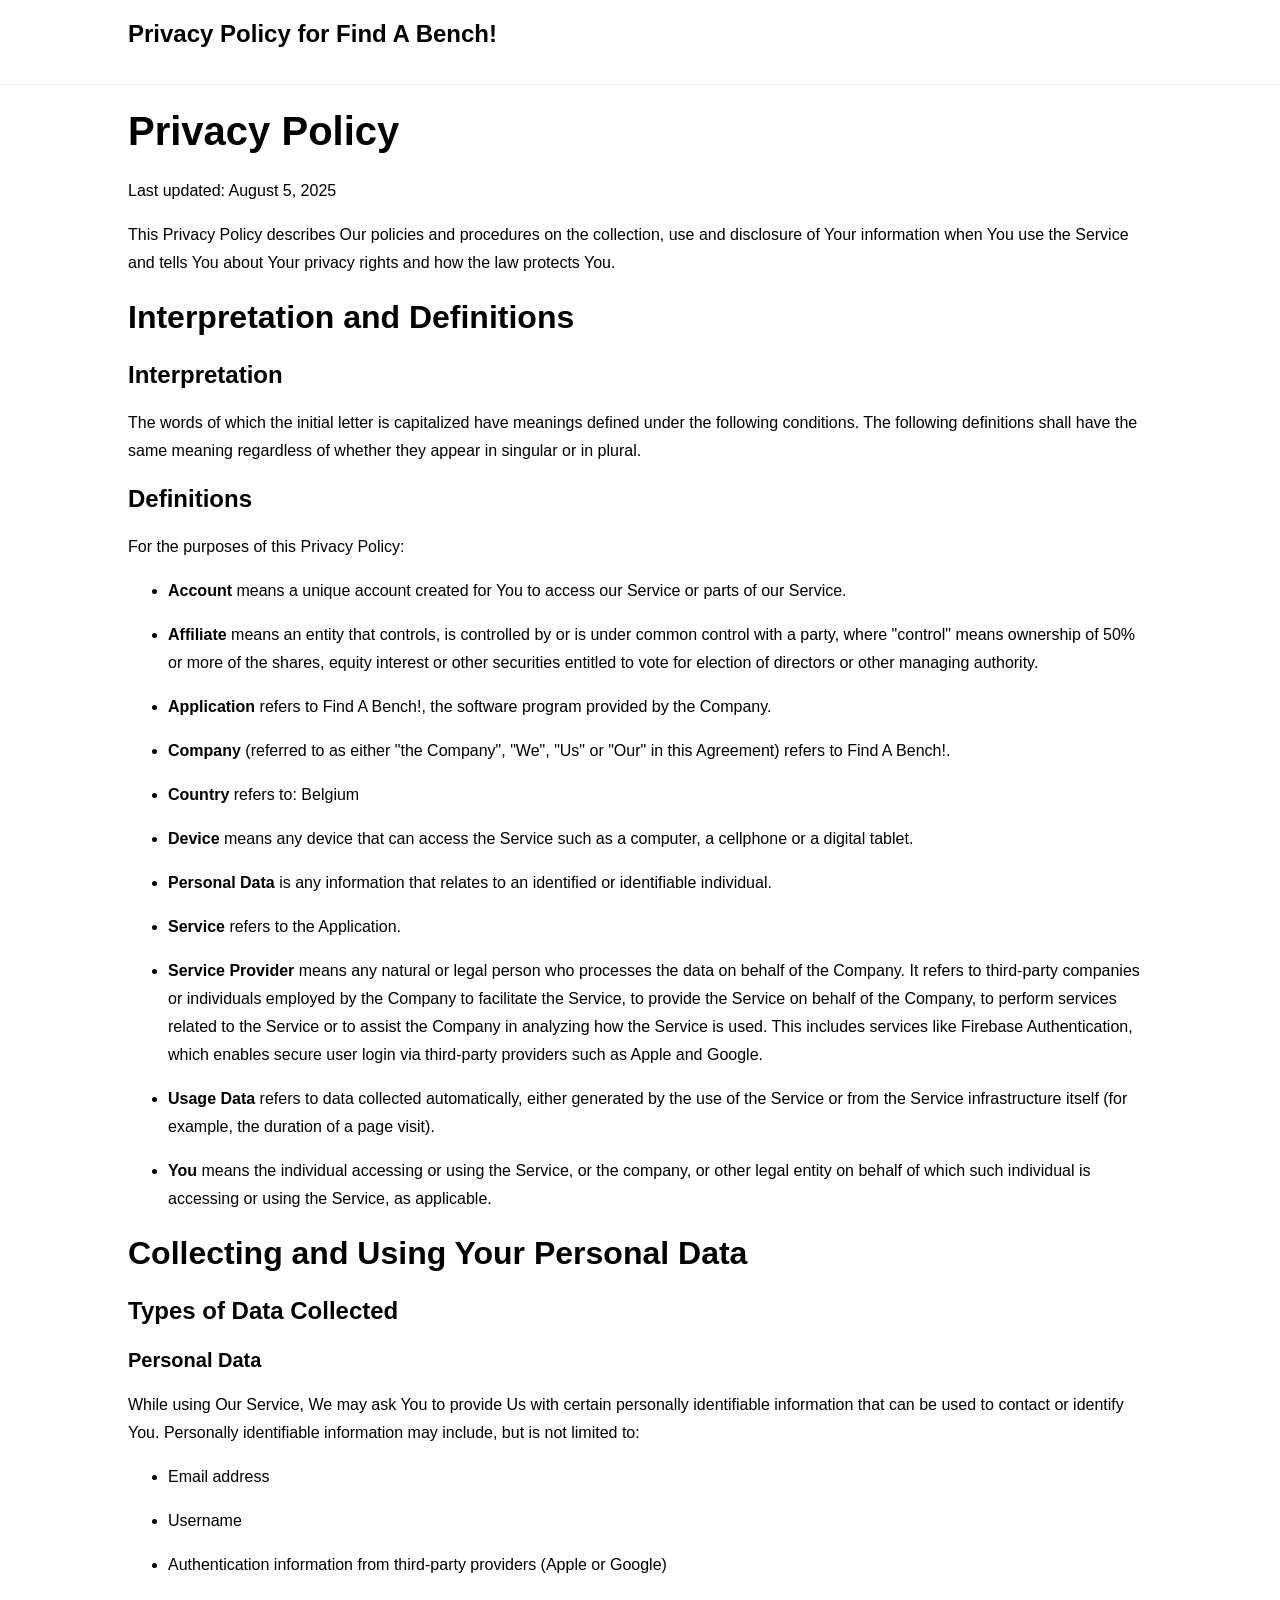
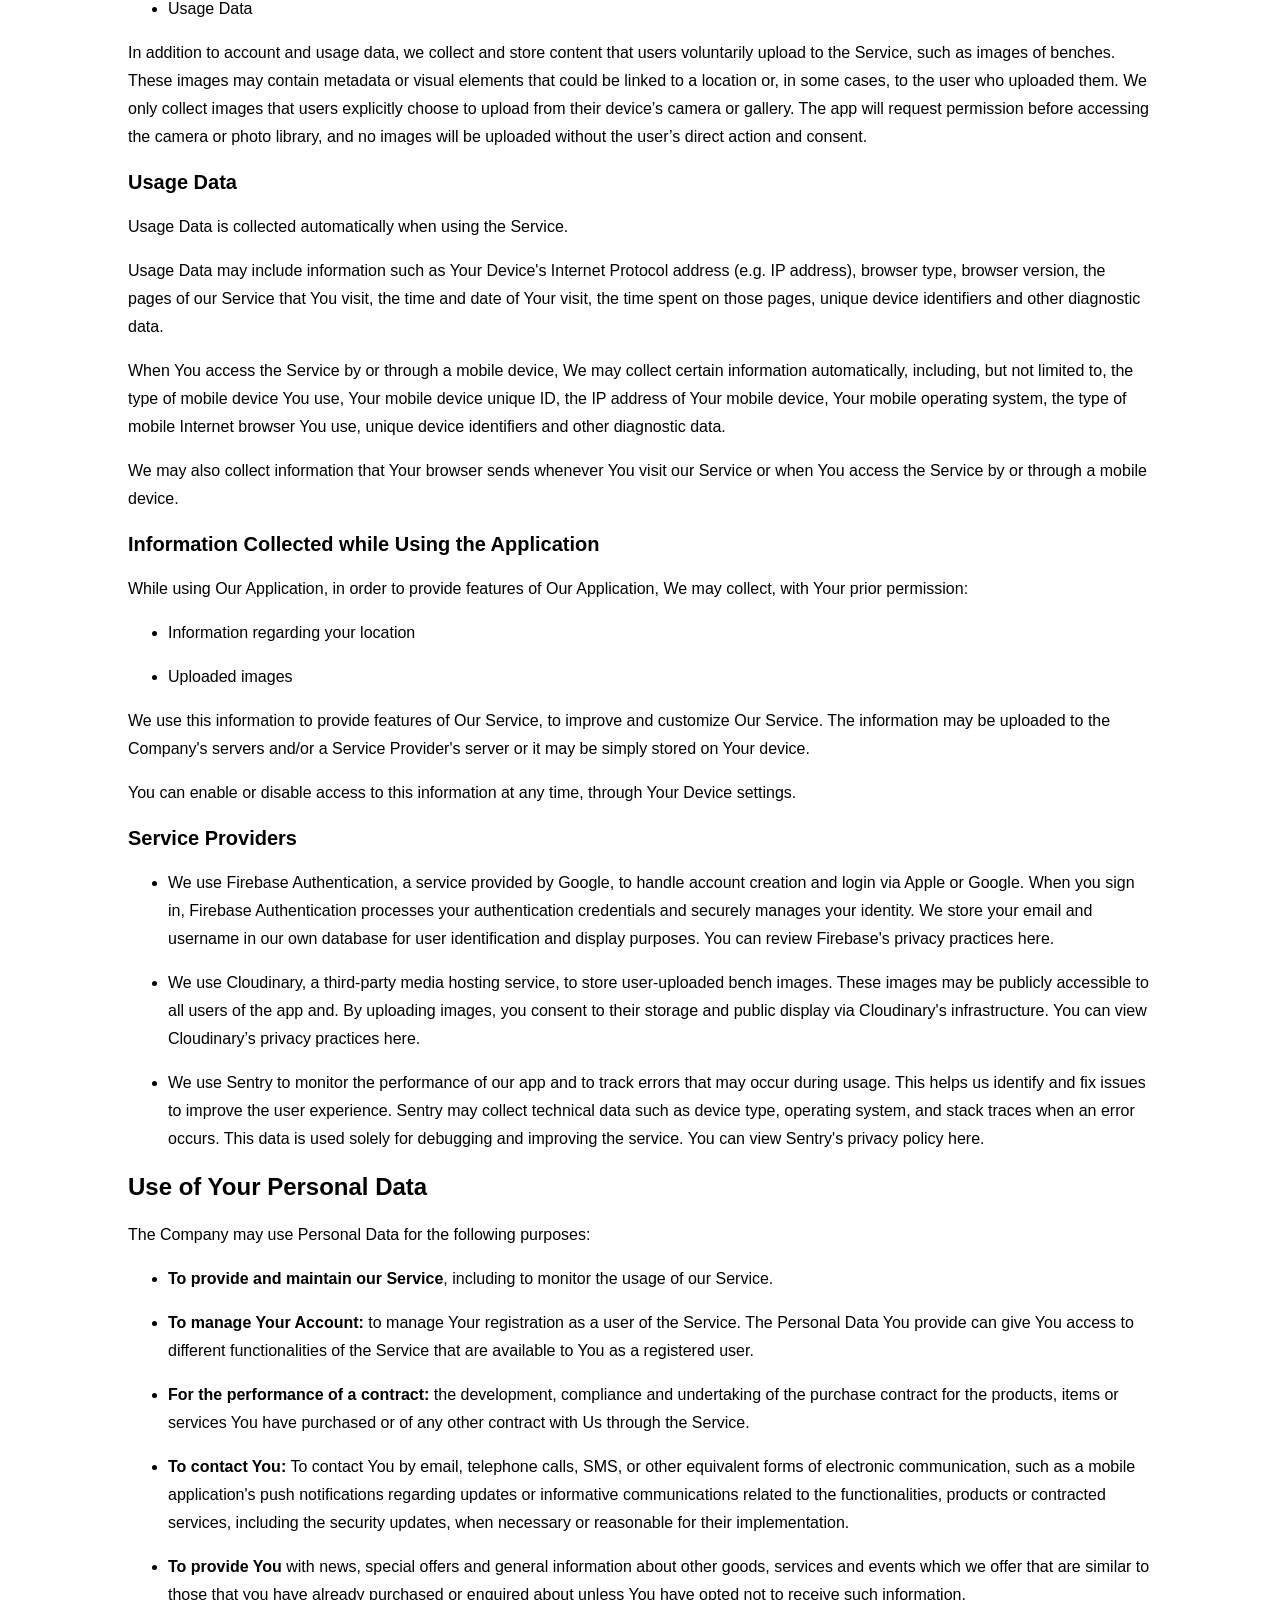
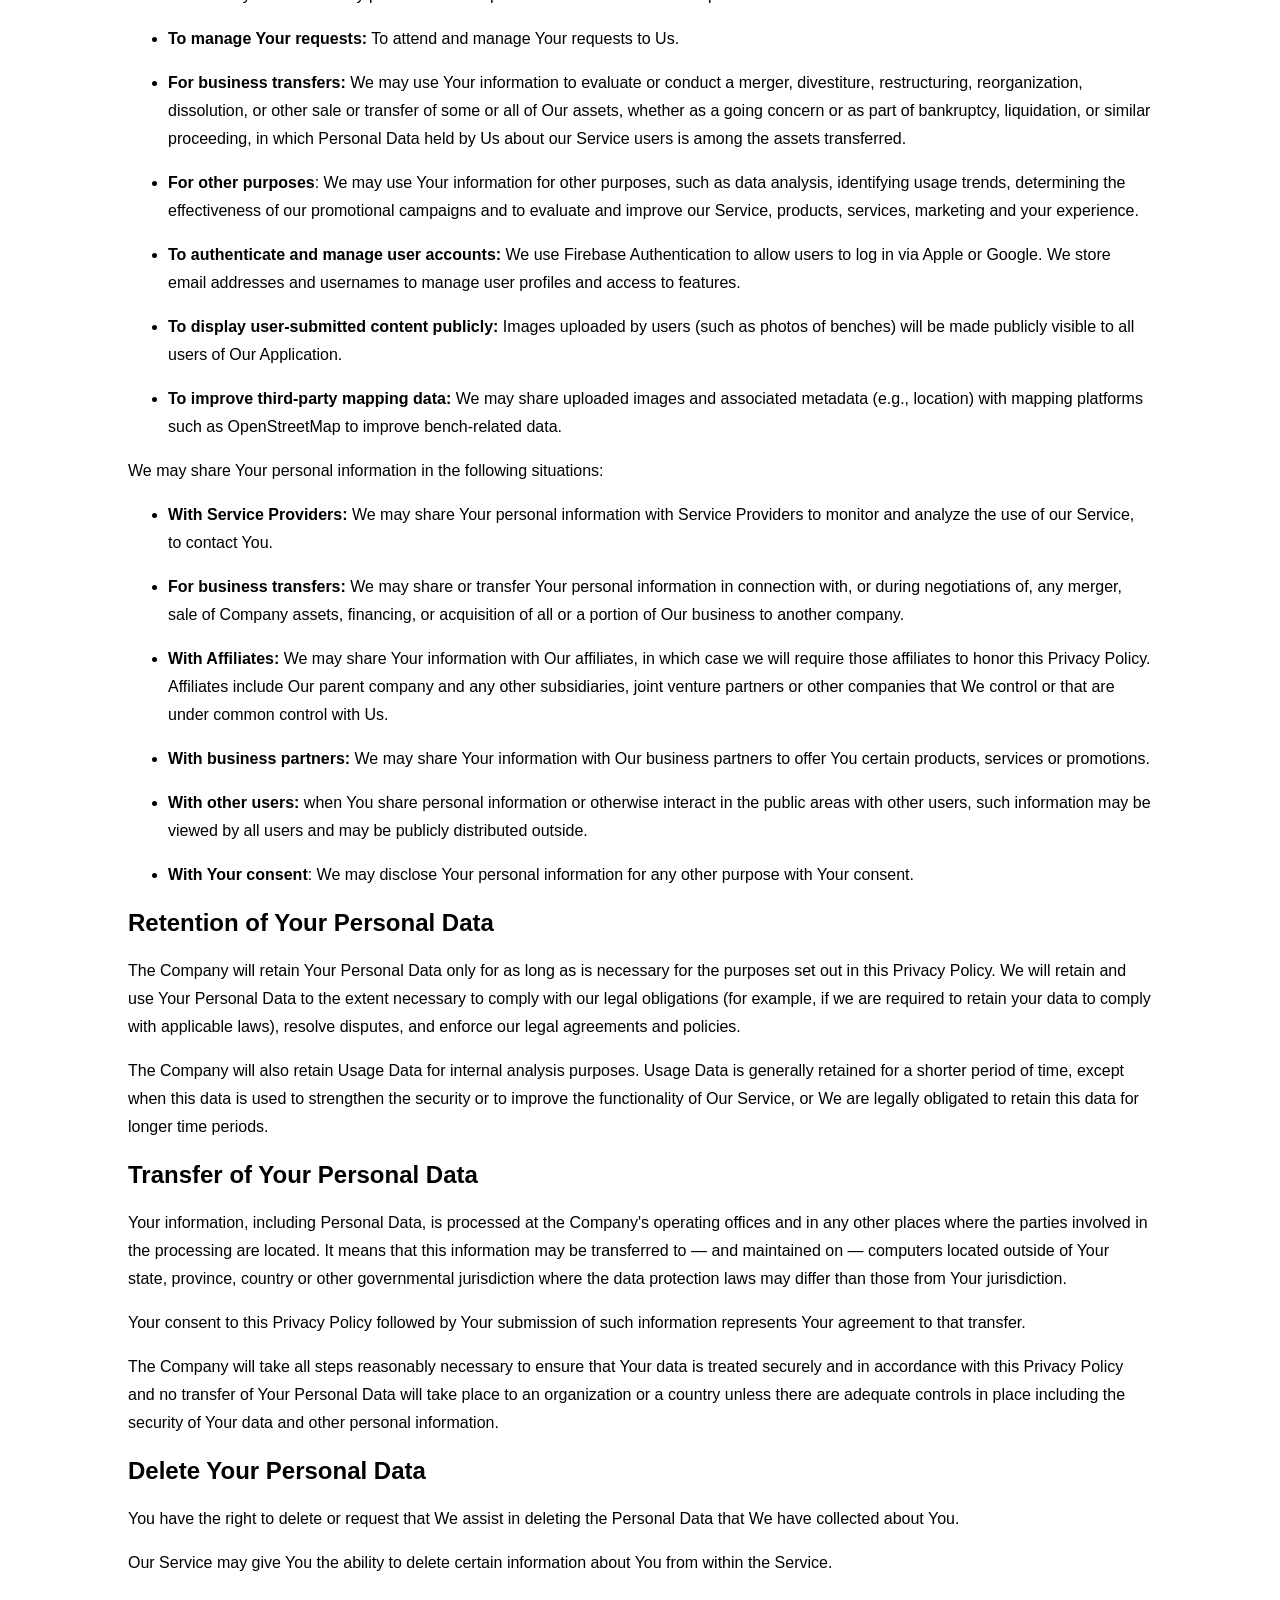
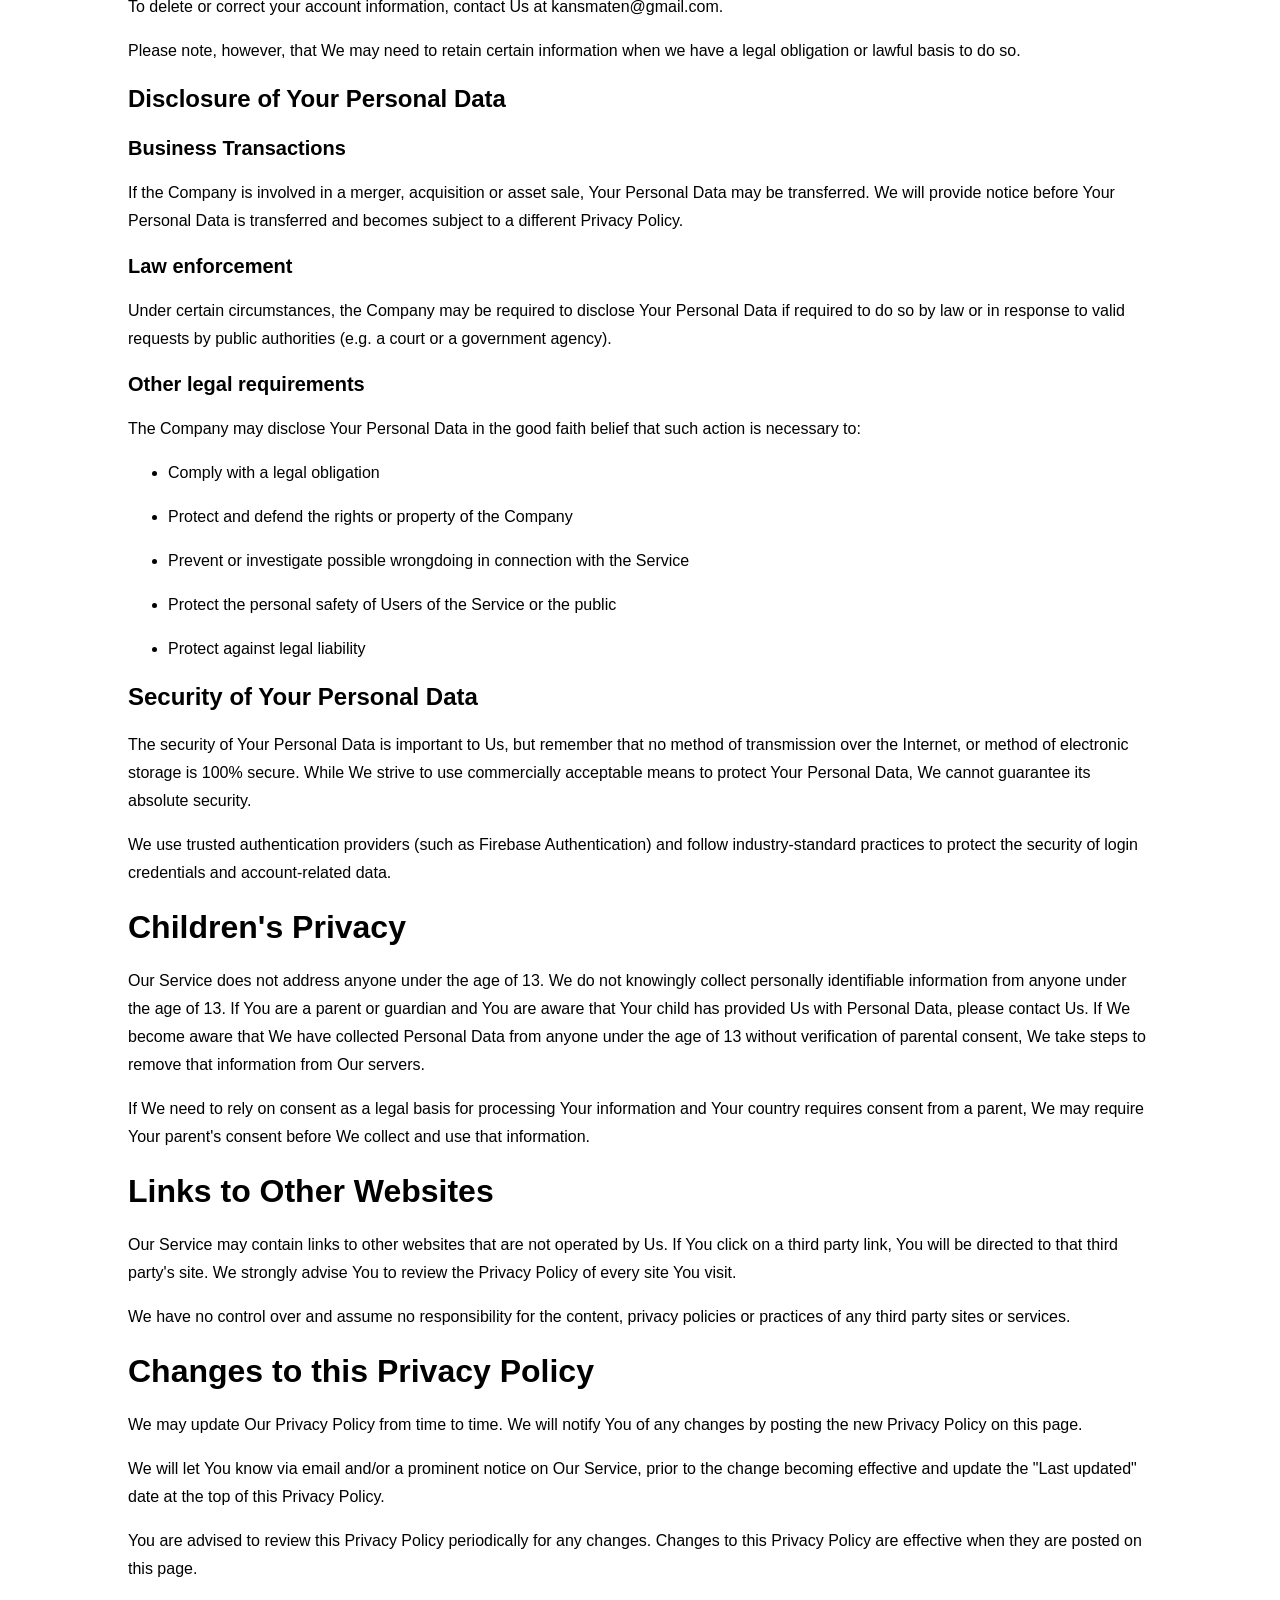
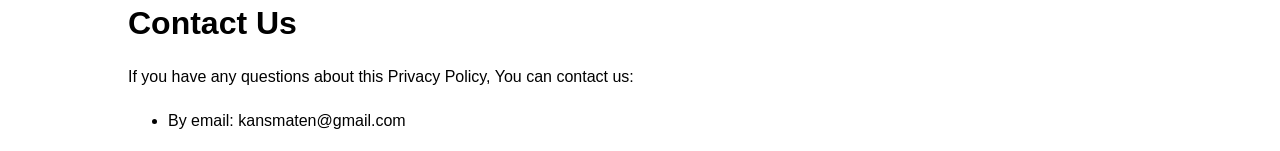
<file: findabench/privacy/index.html>
<!DOCTYPE html>
<html lang="en">
  <head>
    <title>Privacy Policy for Find A Bench!</title>
    <meta charset="utf-8" />
    <meta http-equiv="X-UA-Compatible" content="IE=edge,chrome=1" />
    <meta name="viewport" content="width=device-width, initial-scale=1" />
    <link rel="stylesheet" type="text/css" href="styles.css" />

    <meta name="robots" content="noindex" />
    <meta property="og:title" content="Privacy Policy for Find A Bench!" />
  </head>
  <body>
    <div class="page">
      <div class="header">
        <div class="container">
          <p class="title">Privacy Policy for Find A Bench!</p>
        </div>
      </div>

      <div class="translations-content-container">
        <div class="container">
          <div class="tab-content translations-content-item en visible" id="en">
            <h1 id="privacy-policy">Privacy Policy</h1>
            <p>Last updated: August 5, 2025</p>
            <p>
              This Privacy Policy describes Our policies and procedures on the
              collection, use and disclosure of Your information when You use
              the Service and tells You about Your privacy rights and how the
              law protects You.
            </p>
            <h2 id="interpretation-and-definitions">
              Interpretation and Definitions
            </h2>
            <h3 id="interpretation">Interpretation</h3>
            <p>
              The words of which the initial letter is capitalized have meanings
              defined under the following conditions. The following definitions
              shall have the same meaning regardless of whether they appear in
              singular or in plural.
            </p>
            <h3 id="definitions">Definitions</h3>
            <p>For the purposes of this Privacy Policy:</p>
            <ul>
              <li>
                <p>
                  <strong>Account</strong> means a unique account created for
                  You to access our Service or parts of our Service.
                </p>
              </li>
              <li>
                <p>
                  <strong>Affiliate</strong> means an entity that controls, is
                  controlled by or is under common control with a party, where
                  &quot;control&quot; means ownership of 50% or more of the
                  shares, equity interest or other securities entitled to vote
                  for election of directors or other managing authority.
                </p>
              </li>
              <li>
                <p>
                  <strong>Application</strong> refers to Find A Bench!, the
                  software program provided by the Company.
                </p>
              </li>
              <li>
                <p>
                  <strong>Company</strong> (referred to as either &quot;the
                  Company&quot;, &quot;We&quot;, &quot;Us&quot; or
                  &quot;Our&quot; in this Agreement) refers to Find A Bench!.
                </p>
              </li>
              <li>
                <p><strong>Country</strong> refers to: Belgium</p>
              </li>
              <li>
                <p>
                  <strong>Device</strong> means any device that can access the
                  Service such as a computer, a cellphone or a digital tablet.
                </p>
              </li>
              <li>
                <p>
                  <strong>Personal Data</strong> is any information that relates
                  to an identified or identifiable individual.
                </p>
              </li>
              <li>
                <p><strong>Service</strong> refers to the Application.</p>
              </li>
              <li>
                <p>
                  <strong>Service Provider</strong> means any natural or legal
                  person who processes the data on behalf of the Company. It
                  refers to third-party companies or individuals employed by the
                  Company to facilitate the Service, to provide the Service on
                  behalf of the Company, to perform services related to the
                  Service or to assist the Company in analyzing how the Service
                  is used. This includes services like Firebase Authentication,
                  which enables secure user login via third-party providers such
                  as Apple and Google.
                </p>
              </li>
              <li>
                <p>
                  <strong>Usage Data</strong> refers to data collected
                  automatically, either generated by the use of the Service or
                  from the Service infrastructure itself (for example, the
                  duration of a page visit).
                </p>
              </li>
              <li>
                <p>
                  <strong>You</strong> means the individual accessing or using
                  the Service, or the company, or other legal entity on behalf
                  of which such individual is accessing or using the Service, as
                  applicable.
                </p>
              </li>
            </ul>
            <h2 id="collecting-and-using-your-personal-data">
              Collecting and Using Your Personal Data
            </h2>
            <h3 id="types-of-data-collected">Types of Data Collected</h3>
            <h4 id="personal-data">Personal Data</h4>
            <p>
              While using Our Service, We may ask You to provide Us with certain
              personally identifiable information that can be used to contact or
              identify You. Personally identifiable information may include, but
              is not limited to:
            </p>
            <ul>
              <li>Email address</li>
              <li>Username</li>
              <li>
                Authentication information from third-party providers (Apple or
                Google)
              </li>
              <li>Usage Data</li>
            </ul>
            <p>
              In addition to account and usage data, we collect and store
              content that users voluntarily upload to the Service, such as
              images of benches. These images may contain metadata or visual
              elements that could be linked to a location or, in some cases, to
              the user who uploaded them. We only collect images that users
              explicitly choose to upload from their device’s camera or gallery.
              The app will request permission before accessing the camera or
              photo library, and no images will be uploaded without the user’s
              direct action and consent.
            </p>
            <h4 id="usage-data">Usage Data</h4>
            <p>Usage Data is collected automatically when using the Service.</p>
            <p>
              Usage Data may include information such as Your Device's Internet
              Protocol address (e.g. IP address), browser type, browser version,
              the pages of our Service that You visit, the time and date of Your
              visit, the time spent on those pages, unique device identifiers
              and other diagnostic data.
            </p>
            <p>
              When You access the Service by or through a mobile device, We may
              collect certain information automatically, including, but not
              limited to, the type of mobile device You use, Your mobile device
              unique ID, the IP address of Your mobile device, Your mobile
              operating system, the type of mobile Internet browser You use,
              unique device identifiers and other diagnostic data.
            </p>
            <p>
              We may also collect information that Your browser sends whenever
              You visit our Service or when You access the Service by or through
              a mobile device.
            </p>
            <h4 id="information-collected-while-using-the-application">
              Information Collected while Using the Application
            </h4>
            <p>
              While using Our Application, in order to provide features of Our
              Application, We may collect, with Your prior permission:
            </p>
            <ul>
              <li>Information regarding your location</li>
              <li>Uploaded images</li>
            </ul>
            <p>
              We use this information to provide features of Our Service, to
              improve and customize Our Service. The information may be uploaded
              to the Company's servers and/or a Service Provider's server or it
              may be simply stored on Your device.
            </p>
            <p>
              You can enable or disable access to this information at any time,
              through Your Device settings.
            </p>
            <h4 id="service-providers">Service Providers</h4>
            <ul>
              <li>
                We use Firebase Authentication, a service provided by Google, to
                handle account creation and login via Apple or Google. When you
                sign in, Firebase Authentication processes your authentication
                credentials and securely manages your identity. We store your
                email and username in our own database for user identification
                and display purposes. You can review Firebase's privacy
                practices
                <a href="https://firebase.google.com/support/privacy">here</a>.
              </li>
              <li>
                We use Cloudinary, a third-party media hosting service, to store
                user-uploaded bench images. These images may be publicly
                accessible to all users of the app and. By uploading images, you
                consent to their storage and public display via Cloudinary's
                infrastructure. You can view Cloudinary’s privacy practices
                <a href="https://cloudinary.com/privacy">here</a>.
              </li>
              <li>
                We use Sentry to monitor the performance of our app and to track
                errors that may occur during usage. This helps us identify and
                fix issues to improve the user experience. Sentry may collect
                technical data such as device type, operating system, and stack
                traces when an error occurs. This data is used solely for
                debugging and improving the service. You can view Sentry's
                privacy policy <a href="https://sentry.io/privacy/">here</a>.
              </li>
            </ul>
            <h3 id="use-of-your-personal-data">Use of Your Personal Data</h3>
            <p>The Company may use Personal Data for the following purposes:</p>
            <ul>
              <li>
                <p>
                  <strong>To provide and maintain our Service</strong>,
                  including to monitor the usage of our Service.
                </p>
              </li>
              <li>
                <p>
                  <strong>To manage Your Account:</strong> to manage Your
                  registration as a user of the Service. The Personal Data You
                  provide can give You access to different functionalities of
                  the Service that are available to You as a registered user.
                </p>
              </li>
              <li>
                <p>
                  <strong>For the performance of a contract:</strong> the
                  development, compliance and undertaking of the purchase
                  contract for the products, items or services You have
                  purchased or of any other contract with Us through the
                  Service.
                </p>
              </li>
              <li>
                <p>
                  <strong>To contact You:</strong> To contact You by email,
                  telephone calls, SMS, or other equivalent forms of electronic
                  communication, such as a mobile application's push
                  notifications regarding updates or informative communications
                  related to the functionalities, products or contracted
                  services, including the security updates, when necessary or
                  reasonable for their implementation.
                </p>
              </li>
              <li>
                <p>
                  <strong>To provide You</strong> with news, special offers and
                  general information about other goods, services and events
                  which we offer that are similar to those that you have already
                  purchased or enquired about unless You have opted not to
                  receive such information.
                </p>
              </li>
              <li>
                <p>
                  <strong>To manage Your requests:</strong> To attend and manage
                  Your requests to Us.
                </p>
              </li>
              <li>
                <p>
                  <strong>For business transfers:</strong> We may use Your
                  information to evaluate or conduct a merger, divestiture,
                  restructuring, reorganization, dissolution, or other sale or
                  transfer of some or all of Our assets, whether as a going
                  concern or as part of bankruptcy, liquidation, or similar
                  proceeding, in which Personal Data held by Us about our
                  Service users is among the assets transferred.
                </p>
              </li>
              <li>
                <p>
                  <strong>For other purposes</strong>: We may use Your
                  information for other purposes, such as data analysis,
                  identifying usage trends, determining the effectiveness of our
                  promotional campaigns and to evaluate and improve our Service,
                  products, services, marketing and your experience.
                </p>
              </li>
              <li>
                <p>
                  <strong>To authenticate and manage user accounts:</strong> We
                  use Firebase Authentication to allow users to log in via Apple
                  or Google. We store email addresses and usernames to manage
                  user profiles and access to features.
                </p>
              </li>
              <li>
                <p>
                  <strong>To display user-submitted content publicly:</strong>
                  Images uploaded by users (such as photos of benches) will be
                  made publicly visible to all users of Our Application.
                </p>
              </li>
              <li>
                <p>
                  <strong>To improve third-party mapping data:</strong> We may
                  share uploaded images and associated metadata (e.g., location)
                  with mapping platforms such as OpenStreetMap to improve
                  bench-related data.
                </p>
              </li>
            </ul>
            <p>
              We may share Your personal information in the following
              situations:
            </p>
            <ul>
              <li>
                <strong>With Service Providers:</strong> We may share Your
                personal information with Service Providers to monitor and
                analyze the use of our Service, to contact You.
              </li>
              <li>
                <strong>For business transfers:</strong> We may share or
                transfer Your personal information in connection with, or during
                negotiations of, any merger, sale of Company assets, financing,
                or acquisition of all or a portion of Our business to another
                company.
              </li>
              <li>
                <strong>With Affiliates:</strong> We may share Your information
                with Our affiliates, in which case we will require those
                affiliates to honor this Privacy Policy. Affiliates include Our
                parent company and any other subsidiaries, joint venture
                partners or other companies that We control or that are under
                common control with Us.
              </li>
              <li>
                <strong>With business partners:</strong> We may share Your
                information with Our business partners to offer You certain
                products, services or promotions.
              </li>
              <li>
                <strong>With other users:</strong> when You share personal
                information or otherwise interact in the public areas with other
                users, such information may be viewed by all users and may be
                publicly distributed outside.
              </li>
              <li>
                <strong>With Your consent</strong>: We may disclose Your
                personal information for any other purpose with Your consent.
              </li>
            </ul>
            <h3 id="retention-of-your-personal-data">
              Retention of Your Personal Data
            </h3>
            <p>
              The Company will retain Your Personal Data only for as long as is
              necessary for the purposes set out in this Privacy Policy. We will
              retain and use Your Personal Data to the extent necessary to
              comply with our legal obligations (for example, if we are required
              to retain your data to comply with applicable laws), resolve
              disputes, and enforce our legal agreements and policies.
            </p>
            <p>
              The Company will also retain Usage Data for internal analysis
              purposes. Usage Data is generally retained for a shorter period of
              time, except when this data is used to strengthen the security or
              to improve the functionality of Our Service, or We are legally
              obligated to retain this data for longer time periods.
            </p>
            <h3 id="transfer-of-your-personal-data">
              Transfer of Your Personal Data
            </h3>
            <p>
              Your information, including Personal Data, is processed at the
              Company's operating offices and in any other places where the
              parties involved in the processing are located. It means that this
              information may be transferred to — and maintained on — computers
              located outside of Your state, province, country or other
              governmental jurisdiction where the data protection laws may
              differ than those from Your jurisdiction.
            </p>
            <p>
              Your consent to this Privacy Policy followed by Your submission of
              such information represents Your agreement to that transfer.
            </p>
            <p>
              The Company will take all steps reasonably necessary to ensure
              that Your data is treated securely and in accordance with this
              Privacy Policy and no transfer of Your Personal Data will take
              place to an organization or a country unless there are adequate
              controls in place including the security of Your data and other
              personal information.
            </p>
            <h3 id="delete-your-personal-data">Delete Your Personal Data</h3>
            <p>
              You have the right to delete or request that We assist in deleting
              the Personal Data that We have collected about You.
            </p>
            <p>
              Our Service may give You the ability to delete certain information
              about You from within the Service.
            </p>
            <p>
              To delete or correct your account information, contact Us at
              <a href="mailto:kansmaten@gmail.com">kansmaten@gmail.com</a>.
            </p>
            <p>
              Please note, however, that We may need to retain certain
              information when we have a legal obligation or lawful basis to do
              so.
            </p>
            <h3 id="disclosure-of-your-personal-data">
              Disclosure of Your Personal Data
            </h3>
            <h4 id="business-transactions">Business Transactions</h4>
            <p>
              If the Company is involved in a merger, acquisition or asset sale,
              Your Personal Data may be transferred. We will provide notice
              before Your Personal Data is transferred and becomes subject to a
              different Privacy Policy.
            </p>
            <h4 id="law-enforcement">Law enforcement</h4>
            <p>
              Under certain circumstances, the Company may be required to
              disclose Your Personal Data if required to do so by law or in
              response to valid requests by public authorities (e.g. a court or
              a government agency).
            </p>
            <h4 id="other-legal-requirements">Other legal requirements</h4>
            <p>
              The Company may disclose Your Personal Data in the good faith
              belief that such action is necessary to:
            </p>
            <ul>
              <li>Comply with a legal obligation</li>
              <li>Protect and defend the rights or property of the Company</li>
              <li>
                Prevent or investigate possible wrongdoing in connection with
                the Service
              </li>
              <li>
                Protect the personal safety of Users of the Service or the
                public
              </li>
              <li>Protect against legal liability</li>
            </ul>
            <h3 id="security-of-your-personal-data">
              Security of Your Personal Data
            </h3>
            <p>
              The security of Your Personal Data is important to Us, but
              remember that no method of transmission over the Internet, or
              method of electronic storage is 100% secure. While We strive to
              use commercially acceptable means to protect Your Personal Data,
              We cannot guarantee its absolute security.
            </p>
            <p>
              We use trusted authentication providers (such as Firebase
              Authentication) and follow industry-standard practices to protect
              the security of login credentials and account-related data.
            </p>
            <h2 id="childrens-privacy">Children's Privacy</h2>
            <p>
              Our Service does not address anyone under the age of 13. We do not
              knowingly collect personally identifiable information from anyone
              under the age of 13. If You are a parent or guardian and You are
              aware that Your child has provided Us with Personal Data, please
              contact Us. If We become aware that We have collected Personal
              Data from anyone under the age of 13 without verification of
              parental consent, We take steps to remove that information from
              Our servers.
            </p>
            <p>
              If We need to rely on consent as a legal basis for processing Your
              information and Your country requires consent from a parent, We
              may require Your parent's consent before We collect and use that
              information.
            </p>
            <h2 id="links-to-other-websites">Links to Other Websites</h2>
            <p>
              Our Service may contain links to other websites that are not
              operated by Us. If You click on a third party link, You will be
              directed to that third party's site. We strongly advise You to
              review the Privacy Policy of every site You visit.
            </p>
            <p>
              We have no control over and assume no responsibility for the
              content, privacy policies or practices of any third party sites or
              services.
            </p>
            <h2 id="changes-to-this-privacy-policy">
              Changes to this Privacy Policy
            </h2>
            <p>
              We may update Our Privacy Policy from time to time. We will notify
              You of any changes by posting the new Privacy Policy on this page.
            </p>
            <p>
              We will let You know via email and/or a prominent notice on Our
              Service, prior to the change becoming effective and update the
              &quot;Last updated&quot; date at the top of this Privacy Policy.
            </p>
            <p>
              You are advised to review this Privacy Policy periodically for any
              changes. Changes to this Privacy Policy are effective when they
              are posted on this page.
            </p>
            <h2 id="contact-us">Contact Us</h2>
            <p>
              If you have any questions about this Privacy Policy, You can
              contact us:
            </p>
            <ul>
              <li>
                By email:
                <a href="mailto:kansmaten@gmail.com">kansmaten@gmail.com</a>
              </li>
            </ul>
          </div>
        </div>
      </div>
    </div>
  </body>
</html>
</file>
<file: styles.css>
* {
  margin: 0;
  padding: 0;
  box-sizing: border-box;
}

body {
  height: 100vh;
  display: flex;
  justify-content: center;
  align-items: center;
  background-color: #0a0a0a;
  overflow: hidden;
}

main {
  text-align: center;
  width: 100%;
}

svg path {
  fill: none;
  stroke: black;
  stroke-dasharray: 1000;
  stroke-dashoffset: 1000;
  animation: draw 3s forwards;
}

@keyframes draw {
  to {
    stroke-dashoffset: 0;
  }
}
</file>
<file: findabench/privacy/styles.css>
body {
  background: #fff;
  color: #000;
  font-family: Helvetica Neue, Helvetica, Arial, sans-serif;
  font-size: 16px;
  line-height: 28px;
  margin: 0;
}
h1,
h2,
h3,
h4,
h5,
h6,
li,
p {
  margin: 0 0 16px;
}
h1 {
  font-size: 40px;
  line-height: 60px;
}
h1,
h2 {
  font-weight: 700;
}
h2 {
  font-size: 32px;
  line-height: 48px;
}
h3 {
  font-size: 24px;
  line-height: 36px;
}
h3,
h4 {
  font-weight: 700;
}
h4 {
  font-size: 20px;
  line-height: 30px;
}
h5,
h6 {
  font-size: 16px;
  line-height: 24px;
  font-weight: 700;
}
a {
  text-decoration: none;
  cursor: pointer;
  color: #000;
}
a:hover,
a[rel~="nofollow"] {
  text-decoration: underline;
}
a[rel~="nofollow"] {
  color: #008461;
}
a[rel~="nofollow"]:hover {
  text-decoration: none;
}
.visible {
  display: block;
}
.hidden {
  display: none;
}
.page {
  width: 100%;
}
.container {
  position: relative;
  width: 90%;
  max-width: 1024px;
  margin: 0 auto;
}
.header {
  color: #000;
  padding: 16px 0;
  margin: 0 0 16px;
}
.header .title {
  font-size: 24px;
  line-height: 36px;
  font-weight: 700;
  margin: 0;
}
.translations-list-container {
  padding-bottom: 8px;
  margin: 0 0 16px;
}
.translations-list-container .translations-list {
  list-style: none;
  margin: 0;
  padding: 0;
}
.translations-list-container .translations-list .translations-list-item {
  display: inline-block;
  padding: 0;
  margin: 0 8px 8px 0;
  font-weight: 700;
  color: #008461;
}
.translations-list-container .translations-list .translations-list-item a {
  display: inline-block;
  color: #008461;
  border: 2px solid #008461;
  border-radius: 4px;
  padding: 4px 8px;
}
.translations-content-container {
  padding-top: 16px;
  border-top: 1px solid #eee;
}
.footer {
  border-top: 1px solid #eee;
  margin: 32px 0 0;
  padding: 16px 0;
}
</file>
